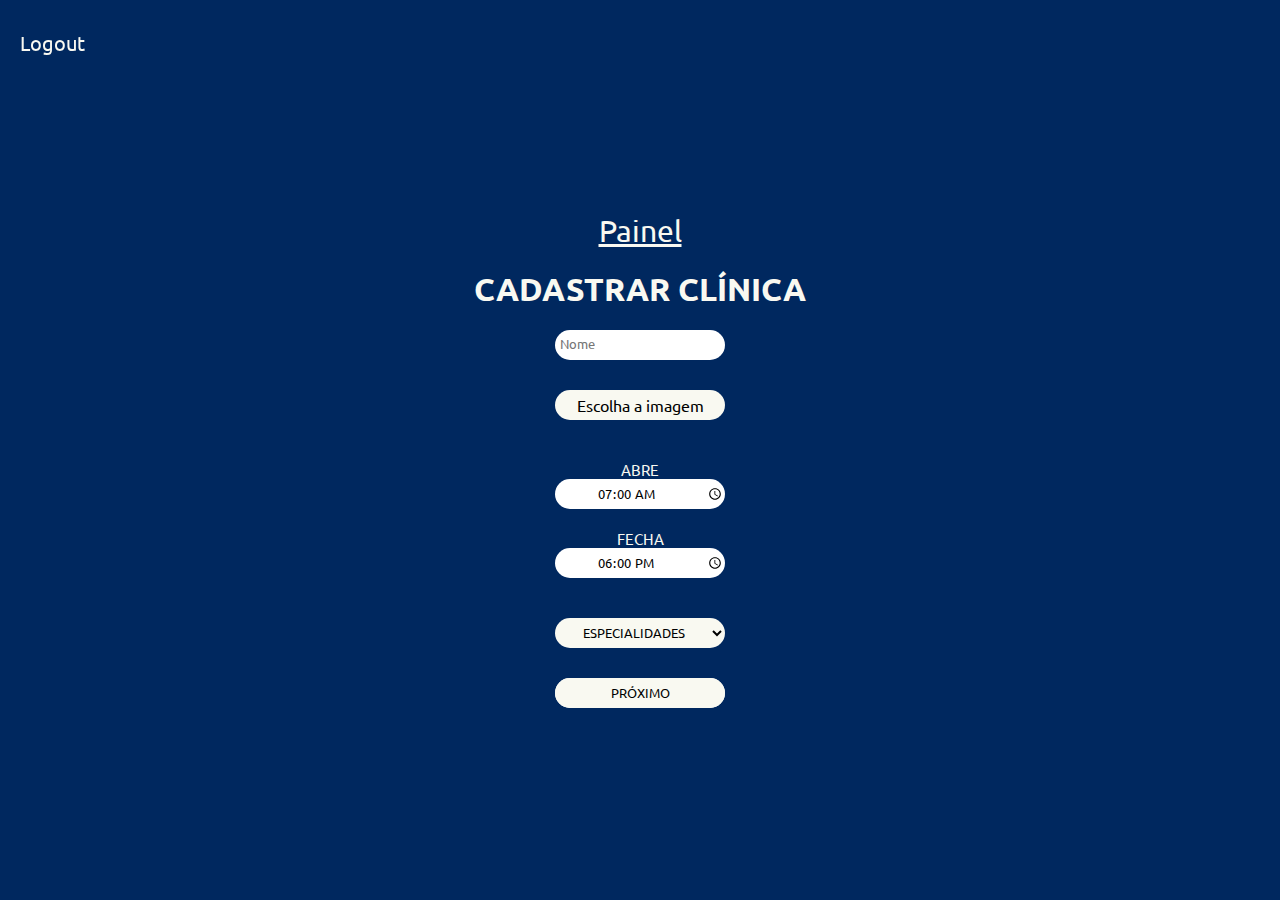
<file: pages/clinica.html>
<!DOCTYPE html>
<html lang="pt-br">
<head>
    <meta charset="UTF-8">
    <meta http-equiv="X-UA-Compatible" content="IE=edge">
    <meta name="viewport" content="width=device-width, initial-scale=1.0">
    <meta name="description" content="cadastrar clínica">
    <meta name="mobile-web-app-capable" content="yes">
    <meta name="apple-mobile-web-app-capable" content="yes">
    <meta name="application-name" content="WEB SAÚDE">
    <meta name="apple-mobile-web-app-title" content="PWA Workshop">
    <meta name="theme-color" content="#00285f">
    <link rel="stylesheet" href="/assets/css/clinica.css">
    <link rel="shortcut icon" href="/assets/img/favicon.png" type="image/x-icon">
    <link rel="manifest" href="/manifest.json">
    <link rel="preconnect" href="https://fonts.googleapis.com">
    <link rel="preconnect" href="https://fonts.gstatic.com" crossorigin>
    <link href="https://fonts.googleapis.com/css2?family=Ubuntu:ital@1&display=swap" rel="stylesheet">
    <link rel="stylesheet" href="https://maxst.icons8.com/vue-static/landings/line-awesome/line-awesome/1.3.0/css/line-awesome.min.css">
    <title>Web Saúde - Cadastrar Clínica</title>

</head>
<body>

    <header>
        <div class="user">
            <a href="/pages/login.html">
            <span class="las la-power-off"></span>
            Logout</a>
        </div>
    </header>

    <section class="section-content">
    <div class="div-nomes">
        <a href="/pages/painelAdministrativo.html">Painel</a>
        <h1 class="titulo-cadastro">CADASTRAR CLÍNICA</h1>
    </div>
    <main>

        <section class="section-form">
          
            <div class="div-formulario">
                <input class="div-inputs" type="text" placeholder="Nome" required>
            <label class="div-button">
                <input type="file" accept="image/*" class="input-imagem">
                <span>Escolha a imagem</span>
            </label>
            
            <div class="cadastro-horario">
                <div class="horario-abertura horario ">
                    <p>ABRE</p>
                    <input type="time" value="07:00">
                </div>
                <div class="horario-fechamento horario">
                    <p>FECHA</p>
                    <input type="time" value="18:00">
                </div>
                
            </div>
            <select  class="div-button cursor" name="" id="">
                <option value="" selected disabled>ESPECIALIDADES</option>
            </select>
            <div class="div-button">
                <a href="/pages/endereco.html"><button class="div-button-prox">PRÓXIMO</button></a>
            </div>
            </div>
            
        </section>
    </main>
</section>
<script src="/assets/js/index.js"></script>

</body>
</html>
</file>
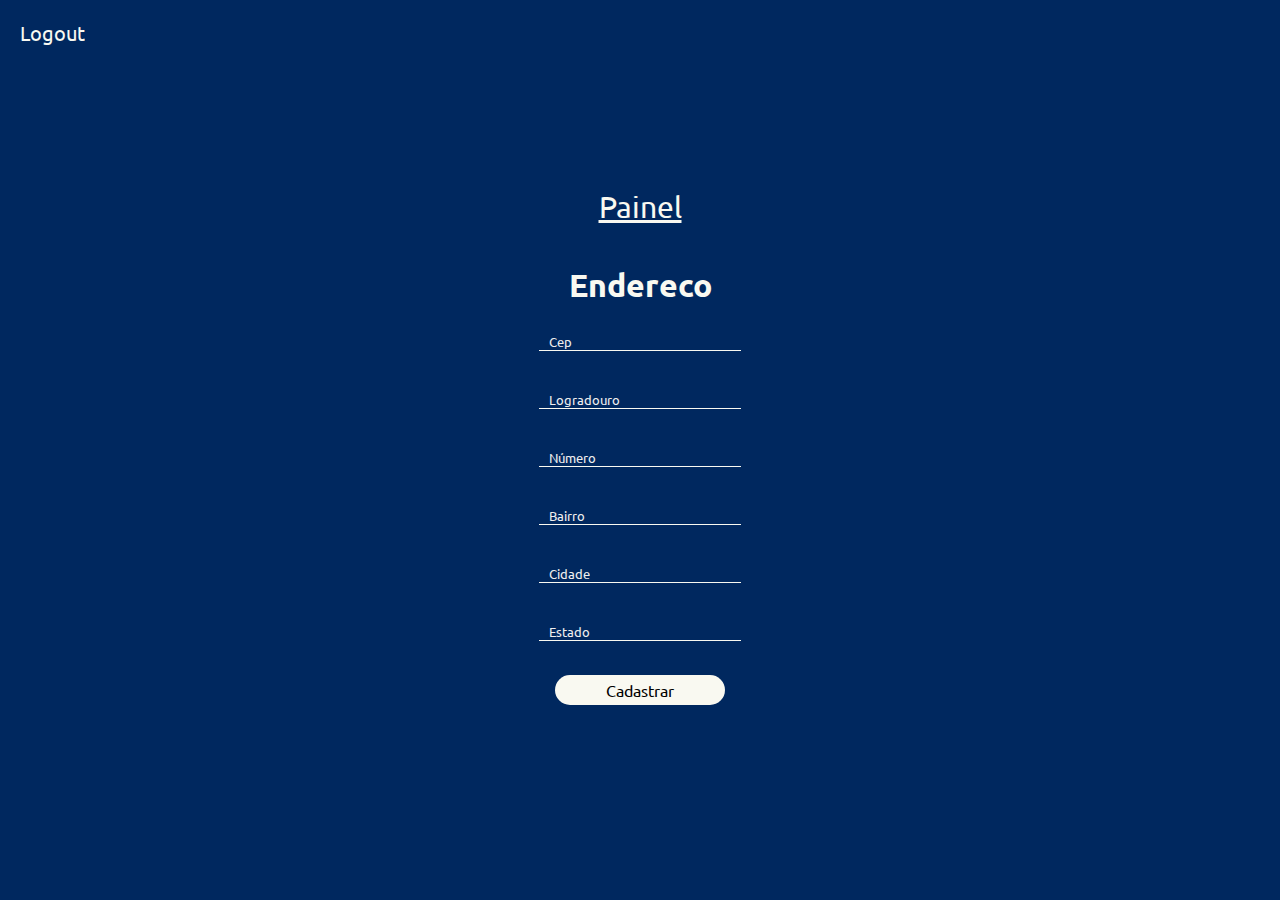
<file: pages/endereco.html>
<!DOCTYPE html>
<html lang="pt-br">
<head>
    <meta charset="UTF-8">
    <meta http-equiv="X-UA-Compatible" content="IE=edge">
    <meta name="viewport" content="width=device-width, initial-scale=1.0">
    <meta name="description" content="cadastrar endereço">
    <meta name="mobile-web-app-capable" content="yes">
    <meta name="apple-mobile-web-app-capable" content="yes">
    <meta name="application-name" content="WEB SAÚDE">
    <meta name="apple-mobile-web-app-title" content="PWA Workshop">
    <meta name="theme-color" content="#00285f">
    <link rel="manifest" href="/manifest.json">
    <link rel="stylesheet" href="/assets/css/endereco.css">
    <link rel="shortcut icon" href="/assets/img/favicon.png" type="image/x-icon">
    <link rel="preconnect" href="https://fonts.googleapis.com">
    <link rel="preconnect" href="https://fonts.gstatic.com" crossorigin>
    <link href="https://fonts.googleapis.com/css2?family=Ubuntu:ital@1&display=swap" rel="stylesheet">
    <link rel="stylesheet" href="https://maxst.icons8.com/vue-static/landings/line-awesome/line-awesome/1.3.0/css/line-awesome.min.css">

    <title>Web Saúde - Endereço</title>
</head>
<body>
        <header>
            <div class="user">
                
                <a href="/pages/login.html">
                <span class="las la-power-off"></span>
                Logout</a>
            </div>
        </header>
        <form method="get" action="." class="main-container">
            <div class="container">
                
            <div class="div-home">
                <a href="/pages/painelAdministrativo.html">Painel</a>
            </div>
            <div class="div-titulo">
                    <h1>Endereco</h1>
            </div>

            <div class="div-inputs div-campos">
                <input type="text" name="cep" placeholder="Cep" id="cep" value="" onblur="pesquisacep(this.value);" required>
                <input type="text" name="rua" placeholder="Logradouro" id="rua" required>
                <input type="number" name="rua" placeholder="Número" required>
                <input type="text" name="bairro" placeholder="Bairro" id="bairro" required>
                <input type="text" name="cidade" placeholder="Cidade" id="cidade" required>
                <input type="text" name="uf" placeholder="Estado" id="uf" required>
                
            </div>
            <div class="div-button div-campos">
              <a href="/pages/painelAdministrativo.html">Cadastrar</a>
            </div>
            <div class="div-cadastro">
            </div>
        </div>
        </form>
</body>
<script src="/assets/js/APIS/cep.js"></script>
<script src="/assets/js/index.js"></script>

</html>
</file>
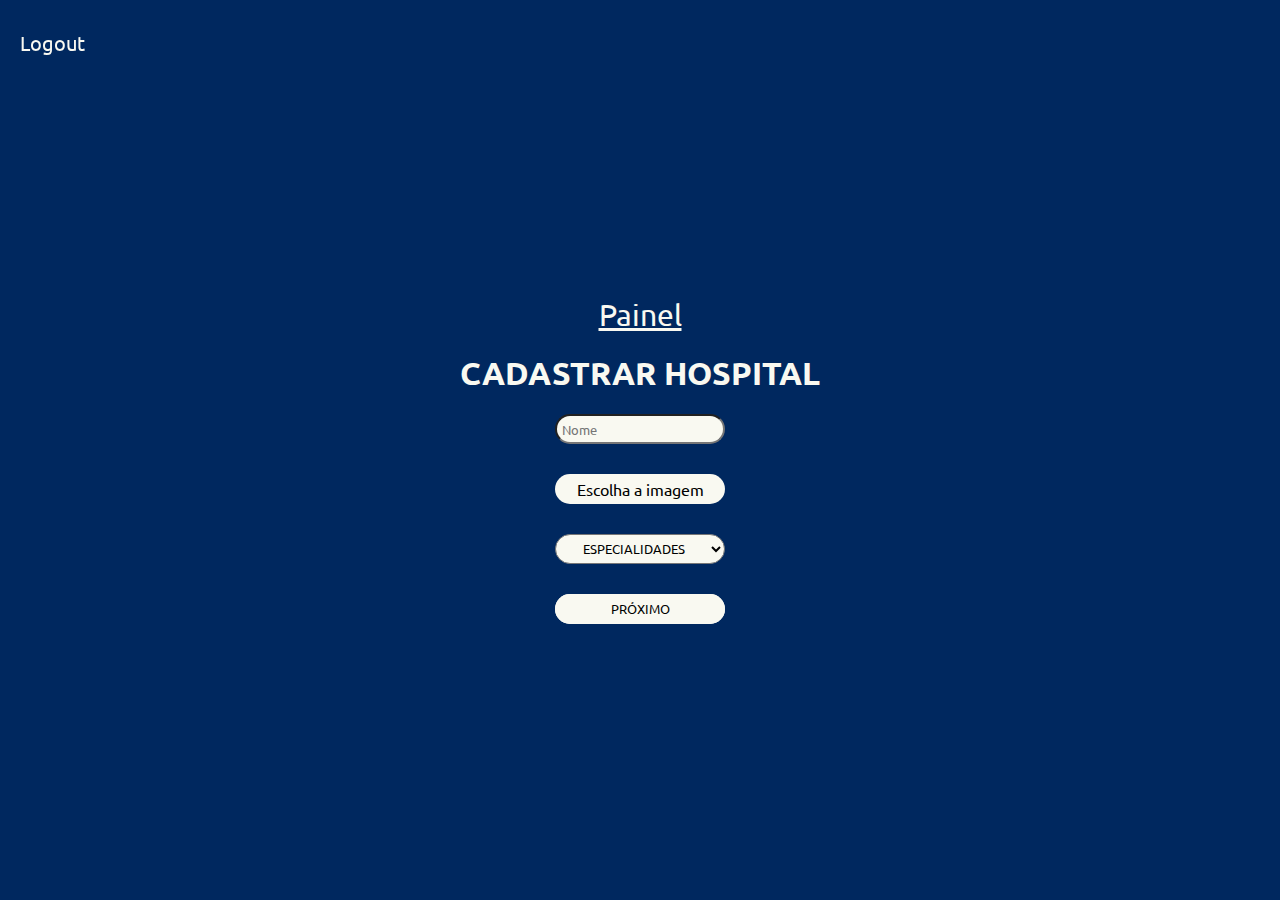
<file: pages/hospital.html>
<!DOCTYPE html>
<html lang="pt-br">
<head>
    <meta charset="UTF-8">
    <meta http-equiv="X-UA-Compatible" content="IE=edge">
    <meta name="viewport" content="width=device-width, initial-scale=1.0">
    <meta name="description" content="cadastrar hospital">
    <meta name="mobile-web-app-capable" content="yes">
    <meta name="apple-mobile-web-app-capable" content="yes">
    <meta name="application-name" content="WEB SAÚDE">
    <meta name="apple-mobile-web-app-title" content="PWA Workshop">
    <meta name="theme-color" content="#00285f">
    <link rel="stylesheet" href="/assets/css/hospital.css">
    <link rel="shortcut icon" href="/assets/img/favicon.png" type="image/x-icon">
    <link rel="manifest" href="/manifest.json">
    <link rel="preconnect" href="https://fonts.googleapis.com">
    <link rel="preconnect" href="https://fonts.gstatic.com" crossorigin>
    <link href="https://fonts.googleapis.com/css2?family=Ubuntu:ital@1&display=swap" rel="stylesheet">
    <link rel="stylesheet" href="https://maxst.icons8.com/vue-static/landings/line-awesome/line-awesome/1.3.0/css/line-awesome.min.css">
    <title>Web Saúde - Cadastrar Hospital</title>

</head>
<body>
    <header>
        <div class="user">
            <a href="/pages/login.html">
            <span class="las la-power-off"></span>
            Logout</a>
        </div>
    </header>
    <section class="section-content">
        <div class="div-nomes">
            <a href="/pages/painelAdministrativo.html">Painel</a>
            <h1 class="titulo-cadastro">CADASTRAR HOSPITAL</h1>
       </div>
     <main>
            <div class="div-formulario">
                <input class="div-inputs" type="text" placeholder="Nome" required>
            <label class="div-button">
                <input type="file cursor" accept="image/*" class="input-imagem">
                <span>Escolha a imagem</span>
            </label>
            <select  class="div-button cursor" name="" id="">
                <option value="" selected disabled>ESPECIALIDADES</option>
            </select>
            <div class="div-button">
              <a href="/pages/endereco.html"><button class="div-button-prox">PRÓXIMO</button></a>
            </div>
            </div>
             
        </section>
    </main>
    </section>
    <script src="/assets/js/index.js"></script>
 
</body>
</html>
</file>
<file: assets/css/clinica.css>
:root{
    --primary-color: #00285f;
    --secundary-color:#f9f9f1;
    --button-radius:15px;
  }
  html {
      -webkit-tap-highlight-color: rgba(0, 0, 0, 0); 
  
    }
  
  *{
      padding: 0;
      margin: 0;
      box-sizing: border-box;
      font-family: 'Ubuntu', sem serifa;
      text-decoration: none;
  
  }
  
  body{
      background-color: var(--primary-color);
  }
  .section-content{
      display: flex;
      justify-content: center;
      align-items: center; 
      flex-direction: column;
      height: 100vh;
  }
  
  .div-nomes{
      display: flex;
      justify-content: center;
      align-items: center;
      color: var(--secundary-color);
      flex-direction: column;
  }
  
  .div-nomes a{
      color: var(--secundary-color);
      font-size: 30px;
      margin: 20px;
      text-decoration: underline;
      }
  .div-nomes a:hover{
      text-decoration-color: red;
  }
  .div-nomes h1{
      margin-block-end: 20px;
  }
  header {
      position: fixed;
      z-index: 1000;
  }
  header .user{
      padding-top: 30px;
      padding-left: 20px;
  }
  
  header .user a{
      color: var(--secundary-color);
      font-size: 20px;
  }
  
  header .user a:hover{
      color: red;
  }
  main{
      display: flex;
      justify-content: center;
      align-items: center;
      width: 100%;
  }
  
  .section-form a{
      color: var(--secundary-color);
      text-decoration: none;
      font-size: 35px;
  }
  .section-form a:hover{
      text-decoration: underline;
     
  }
  .div-formulario{
      display: flex;
      flex-direction: column;
      justify-content: center;
      align-items: center;
      width: 100%;
      height: 100%;
      gap: 30px;
  }
  
  .section-form{
      width: 100%;
      display: flex;
      justify-content: center;
      align-items: center;
      flex-direction: column;
      height: 100%;
      width: 350px;
      gap: 30px;
  }
  input::placeholder{
      position: absolute;
      top: 5px;
      left: 5px;
  }
  .cadastro-horario{
      width: 100%;
      display: flex;
      justify-content: center;
      align-items: center;
      flex-direction: column;
      
  }
  
  .cadastro-horario p{
      font-size: 15px;
      color: var(--secundary-color);
  }
  
  .horario{
      display: flex;
      flex-direction: column;
      align-items: center;
      justify-content: center;
      margin: 10px;
  }
  
  .input-imagem{
      display: none;
      outline: none;
  
  }
  .cadastro-horario .horario input{
      text-align: center;
  
  }
  input{
      outline: none;
      width: 170px;
      height: 30px;
      border-radius: var(--button-radius);
      border: none;
  }
  
  .cursor:hover{
      cursor: pointer;
  }
  .div-button ,.div-button-prox{
      display: flex;
      justify-content: center;
      align-items: center;
      width: 170px;
      height: 30px;
      border-radius: var(--button-radius);
      background-color: var(--secundary-color);
      color: black;
      border: none;
  }
  .div-button option{
      text-align: center;
  }
  
  .section-form .div-button a {
      text-decoration: none;
  }
  .section-form .div-button a .div-button-prox:hover {
      mix-blend-mode:hard-light;
      cursor: pointer;
      background-color: var(--primary-color);
      color: var(--secundary-color);
  
  }
  label{
      display: flex;
      align-items: center;
      justify-content: center
  }
</file>
<file: assets/css/endereco.css>
:root{
    --primary-color: #00285f;
    --secundary-color:#f9f9f1;
    --button-radius:15px;
  }
  html {
      -webkit-tap-highlight-color: rgba(0, 0, 0, 0); 
  
    }
  *{
      padding: 0;
      margin: 0;
      box-sizing: border-box;
      font-family: 'Ubuntu', sem serifa;
  
  }
  body{
      background-color: var(--primary-color);
      
  } 
  header {
      background-color: var(--primary-color);
      position: fixed;
      z-index: 1000;
  }
  header .user{
      padding-top: 20px;
      padding-left: 20px;
  }
  
  header .user a{
      color: var(--secundary-color);
      font-size: 20px;
      text-decoration: none;
  }
  
  header .user a:hover{
      color: red;
      cursor: pointer;
  }
  .main-container{
      display: flex;
      justify-content: center;
      align-items: center;
      width: 100%;
      height: 100vh;
  
  }
  .container{
      display: flex;
      justify-content: center;
      align-items: center;
      flex-direction: column;
      width: 350px;
      height: 100%;
      background-color: var(--primary-color);
  
  }
  .div-home a{
      text-decoration: underline;
      color: var(--secundary-color);
      font-size: 30px;
  }
  .div-titulo h1{
      color: var(--secundary-color);
      margin-top: 40px;
  }
  .div-home a:hover{
      text-decoration-color: red
  }
  .div-inputs{
      display: flex;
      justify-content: center;
      align-items: center;
      flex-direction: column;
  }
  .div-inputs input{
      border-right: none;
      border-left: none;
      border-top: none;
      border-bottom: 1px solid var(--secundary-color);
      background-color: transparent;
      margin: 20px;
      outline: none;
      color: var(--secundary-color);
  
  
  }
  .div-inputs input::placeholder{
      color: #eeeeee;
      position: absolute;
      left:10px;
  
  }
  .div-campos{
      margin: 7px;
  }
  .div-button{
      width: 170px;
      height: 30px;
      border-radius: var(--button-radius);
      border: none;
      background-color: var(--secundary-color);
      color: black;
  }
  .div-button a {
      display: flex;
      justify-content: center;
      align-items: center;
      width: 100%;
      height: 100%;
      text-decoration: none;
      color: black;
  }
  .div-button a:hover{
    color: red;
  }
  .div-button a button{
      width: 100%;
      height: 100%;
      border-radius: var(--button-radius);
      border: none;
      
  }
  .div-button button:hover{
      mix-blend-mode:hard-light;
      cursor: pointer;
      background-color: var(--primary-color);
      color: var(--secundary-color);
  }
  
  @media (max-width:540px){
      .container{
        
          width: 100%;
      
      }
  }
</file>
<file: assets/css/hospital.css>
:root{
    --primary-color: #00285f;
    --secundary-color:#f9f9f1;
    --button-radius:15px;
  }
  html {
      -webkit-tap-highlight-color: rgba(0, 0, 0, 0); 
  
    }
  
  *{
      padding: 0;
      margin: 0;
      box-sizing: border-box;
      font-family: 'Ubuntu', sem serifa;
      text-decoration: none;
  
  }
  body{
      background-color: var(--primary-color);
  }
  header {
      position: fixed;
      z-index: 1000;
  }
  header .user{
      padding-top: 30px;
      padding-left: 20px;
  }
  
  header .user a{
      color: var(--secundary-color);
      font-size: 20px;
  }
  
  header .user a:hover{
      color: red;
  }
  .section-content{
      display: flex;
      justify-content: center;
      align-items: center; 
      flex-direction: column;
      height: 100vh;
  
  }
  .div-nomes{
      display: flex;
      justify-content: center;
      align-items: center;
      color: var(--secundary-color);
      flex-direction: column;
  }
  
  .div-nomes a{
      color: var(--secundary-color);
      font-size: 30px;
      margin: 20px;
      text-decoration: underline;
      }
  .div-nomes a:hover{
      text-decoration-color: red;
  }
  .div-nomes h1{
      margin-block-end: 20px;
  }
  main{
      display: flex;
      justify-content: center;
      align-items: center;
      width: 100%;
  }
  
  .div-formulario{
      display: flex;
      flex-direction: column;
      justify-content: center;
      align-items: center;
      width: 100%;
      gap: 30px;
  }
  
  .section-form{
      display: flex;
      justify-content: center;
      align-items: center;
      flex-direction: column;
      height: 100%;
      width: 350px;
      gap: 30px;
  }
  
  .cadastro-horario{
      width: 100%;
      display: flex;
      justify-content: center;
      align-items: center;
  
  }
  
  .input-imagem{
      display: none;
  }
  
  .div-button, .div-button-prox,.div-inputs{
      display: flex;
      justify-content: center;
      align-items: center;
      width: 170px;
      height: 30px;
      border-radius: var(--button-radius);
      background-color: var(--secundary-color);
      color: black;
      outline: none;
  }
   .div-button a {
    display: flex;
    justify-content: center;
    align-items: center;
    text-decoration: none;
}
.div-formulario .div-button a .div-button-prox{
    border: none;
}
  .div-formulario .div-button a .div-button-prox:hover{
      mix-blend-mode:hard-light;
      cursor: pointer;
      background-color: var(--primary-color);
      color: var(--secundary-color);
  }
  .div-button option{
      text-align: center;
  }
  .cursor:hover{
      cursor: pointer;
  }
  label{
      display: flex;
      align-items: center;
      justify-content: center
  }
  input{
      outline: none;
      color: var(--secundary-color);
  }
  input::placeholder{
      position: absolute;
      top: 5px;
      left: 5px;
  }
</file>
